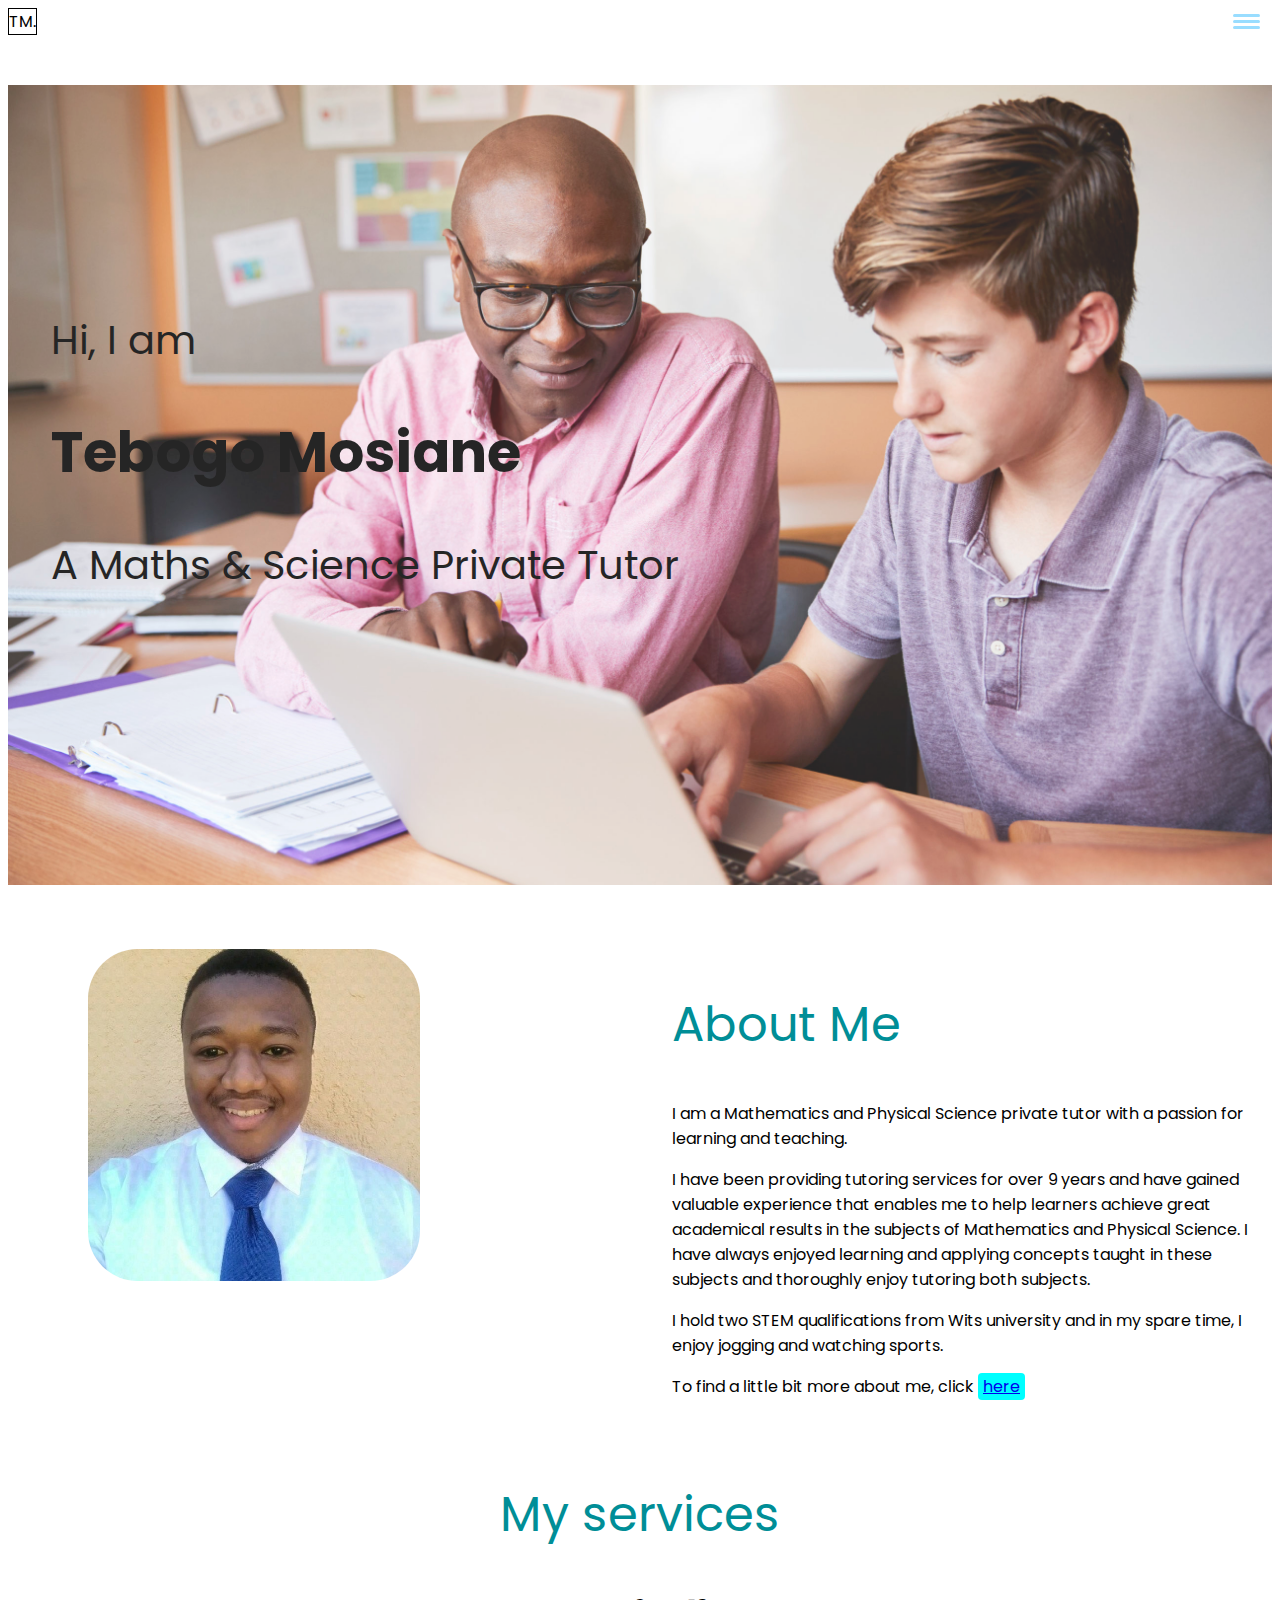
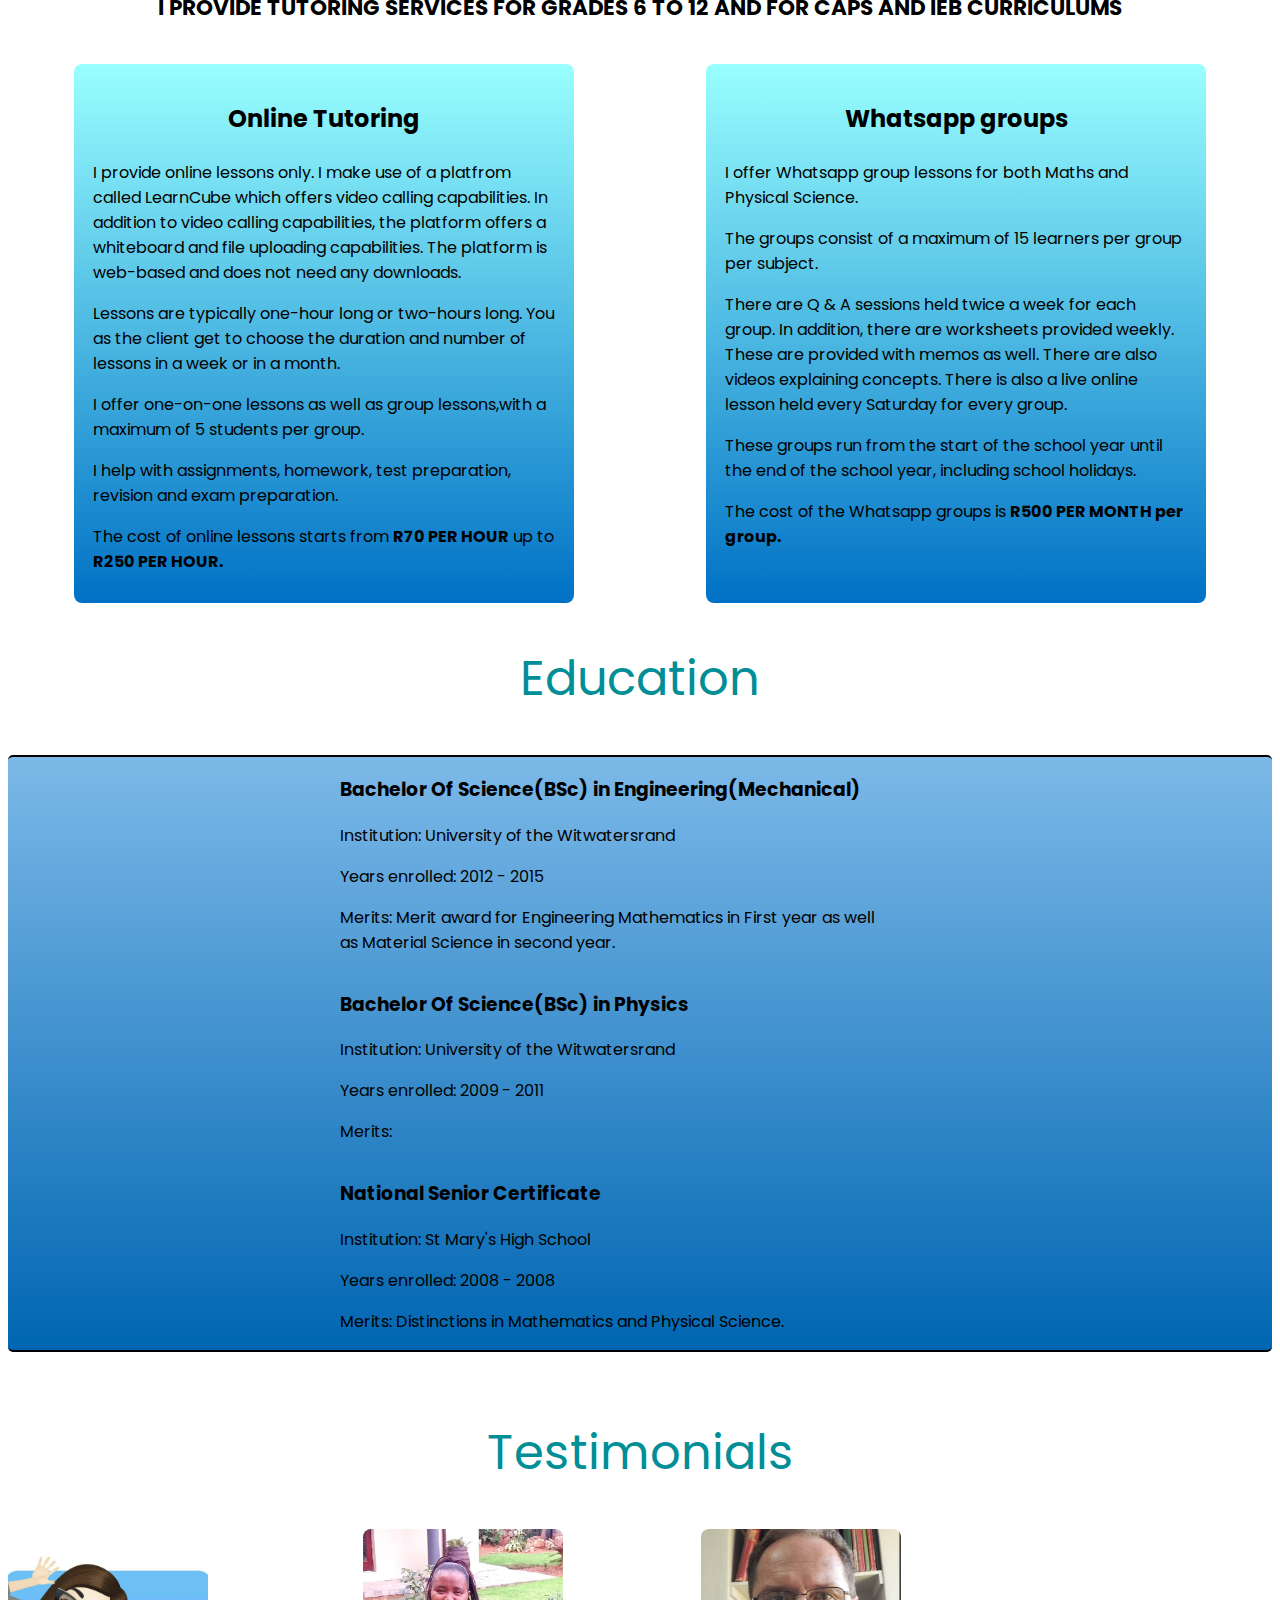
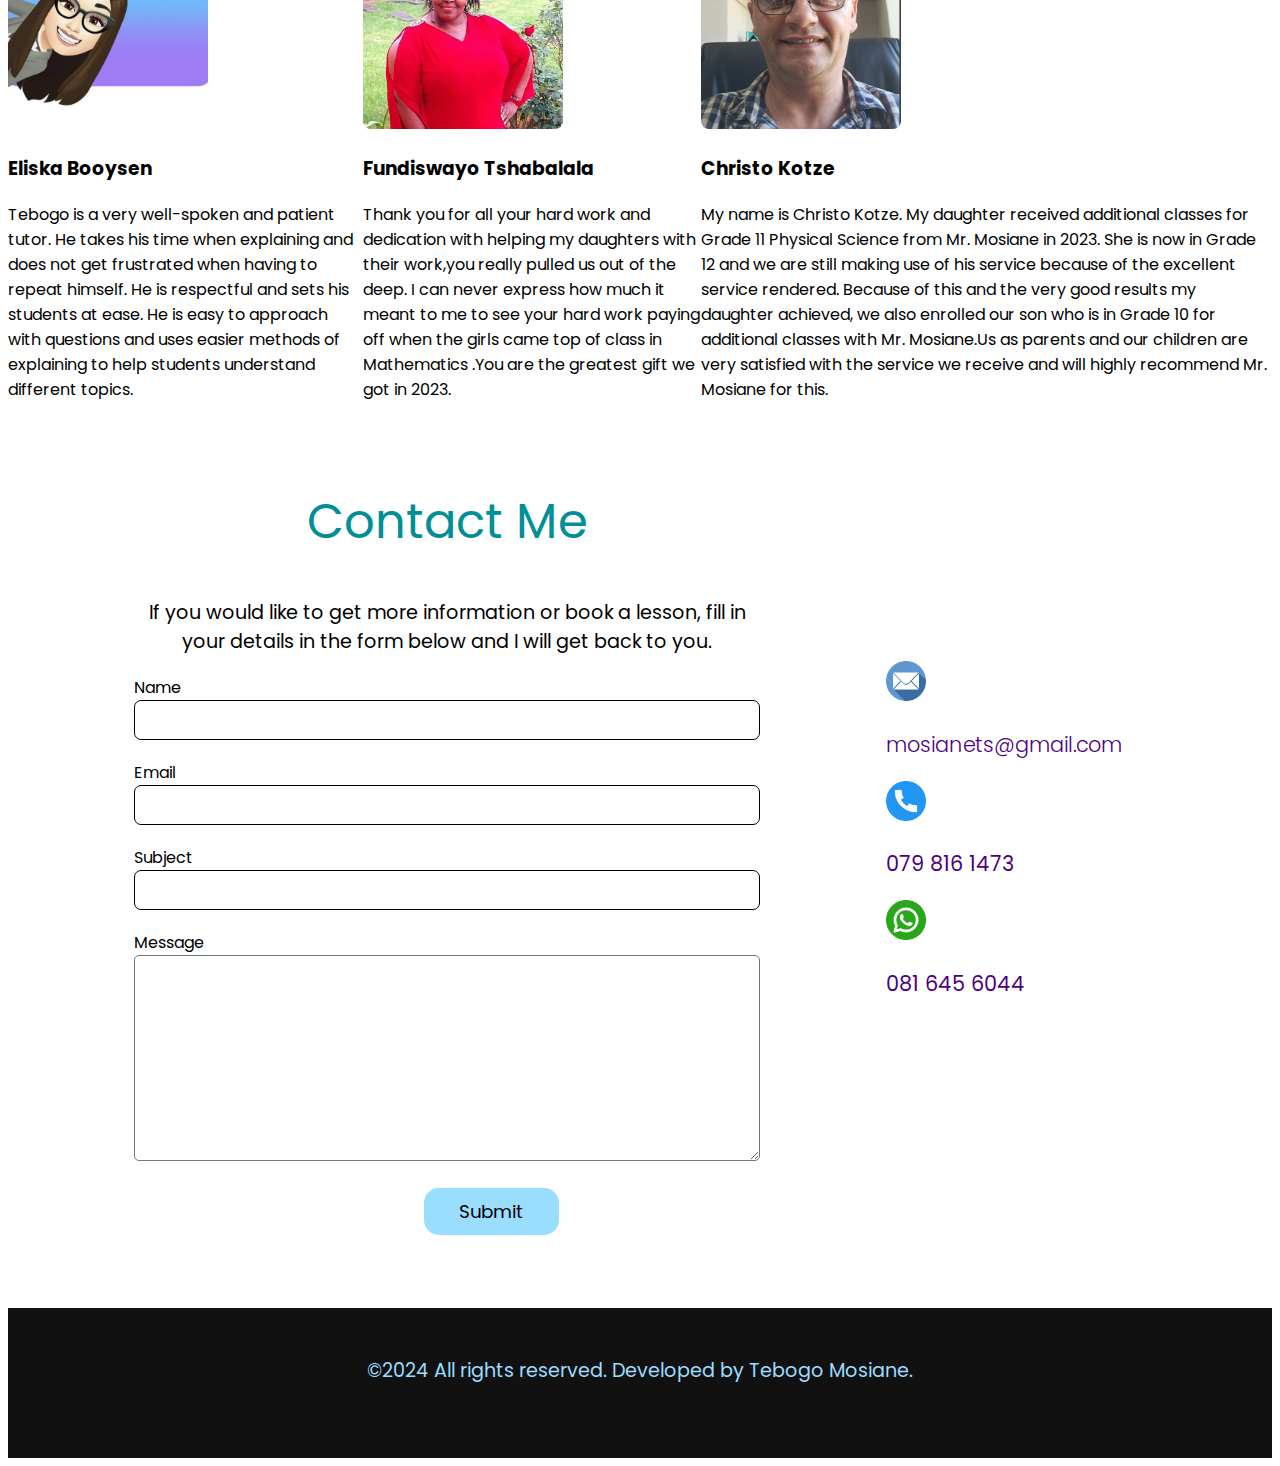
<file: index.html>
<!DOCTYPE html>
<html lang="en">
<head>
    <meta charset="UTF-8">
    <meta name="viewport" content="width=device-width, initial-scale=1.0">
    <title>Tebogo - Maths and Science Private Tutor</title>
    <link rel="stylesheet" href="style.css">
    <link rel="preconnect" href="https://fonts.googleapis.com">
    <link rel="preconnect" href="https://fonts.gstatic.com" crossorigin>
    <link href="https://fonts.googleapis.com/css2?family=Poppins:ital,wght@0,100;0,200;0,300;0,400;0,500;0,600;
    0,700;0,800;0,900;1,100;1,200;1,300;1,400;1,500;1,600;1,700;1,800;1,900&display=swap" rel="stylesheet">
</head>
<body>
     <!-- Header and Navigation -->
    
     <header>
        <div class="logo">
            TM.
        </div>
        <button class="nav-toggle" aria-label="toggle navigation">
            <span class="hamburger"></span>
        </button>
        <nav class="nav">
            <ul class="nav__list">
                <li class="nav__item"><a href="index.html" class="nav__link">Home</a></li>
                <li class="nav__item"><a href="#about-me" class="nav__link">About Me</a></li>
                <li class="nav__item"><a href="#my-services" class="nav__link">My Services</a></li>
                <li class="nav__item"><a href="#education" class="nav__link">Education</a></li>
                <li class="nav__item"><a href="#testimonials" class="nav__link">Testimonials</a></li>
                <li class="nav__item"><a href="#contact" class="nav__link">Contact</a></li>
            </ul>
        </nav>
    </header>
    <main>
        <!-- Intro Section -->
        <section class="intro-section">   
            <div class="intro-main-div">
                <p>Hi, I am</p>
                <h1>Tebogo Mosiane</h1>  
                <p>A Maths & Science Private Tutor</p>                  
            </div>                                 
        </section>   


        <!-- About Me Section -->
        <section class="about-me-section" id="about-me">            
            <div class="about-me-main-div">
                <div>
                    <img src="images/Tebza.jpg" alt="My picture">
                </div>
                <div style="max-width: 600px;">
                    <h2 id="mina">About Me</h2>
                    <p>I am a Mathematics and Physical Science private tutor with a passion for learning and teaching.</p>   
                    <p> I have been providing tutoring services for over 9 years and have gained valuable experience that enables 
                        me to help learners achieve great academical results in the subjects of Mathematics and Physical Science.
                        I have always enjoyed learning and applying concepts taught in these subjects and
                        thoroughly enjoy tutoring both subjects.
                     </p>              
                     <p>
                        I hold two STEM qualifications from Wits university and in my spare time, I enjoy jogging and watching sports.
                     </p>   
                     <p>
                        To find a little bit more about me, click <a href="about-me.html">here</a>
                     </p> 
                </div>
            </div>            
            
        </section><br>

        <!-- My Services Section -->
        <section class="my-services-section" id="my-services">
            <h2>My services</h2>
            <h3 style="text-align:center; margin-bottom:40px;font-size: 1.35rem">I PROVIDE TUTORING SERVICES FOR GRADES 6 TO 12 AND FOR CAPS AND IEB CURRICULUMS</h3>
            
            <div class="my-services-sub-section">
                <div class="my-services-service-section">
                    <h3 style="text-align: center; font-weight: 700; font-size: 1.5rem;">Online Tutoring</h3>
                    <p>
                        I provide online lessons only. I make use of a platfrom called LearnCube which offers video calling capabilities.
                        In addition to video calling capabilities, the platform offers a whiteboard and file uploading capabilities.
                        The platform is web-based and does not need any downloads.
                    </p>
                    <p>
                        Lessons are typically one-hour long or two-hours long. You as the client get to choose the duration and number of lessons in a week or in a month.
                    </p>
                    <p>
                        I offer one-on-one lessons as well as group lessons,with a maximum of 5 students per group.
                    </p>
                    <p>
                        I help with assignments, homework, test preparation, revision and exam preparation.
                    </p>
                    <p>
                        The cost of online lessons starts from <strong>R70 PER HOUR</strong> up to <strong>R250 PER HOUR.</strong>
                    </p>
                </div>
                <div class="my-services-service-section">
                    <h3 style="text-align: center;font-weight: 700; font-size: 1.5rem;">Whatsapp groups</h3>
                    <p>
                        I offer Whatsapp group lessons for both Maths and Physical Science.
                    </p>
                    <p>
                        The groups consist of a maximum of 15 learners per group per subject.
                    </p>
                    <p>
                        There are Q & A sessions held twice a week for each group. In addition, there are worksheets provided weekly.
                        These are provided with memos as well. 
                        There are also videos explaining concepts.
                        There is also a live online lesson held every Saturday for every group.                    
                    </p>
                    <p>
                        These groups run from the start of the school year until the end of the school year, including school holidays.
                    </p>
                    <p>
                        The cost of the Whatsapp groups is <strong>R500 PER MONTH per group.</strong>
                    </p>
    
                </div>    
            </div>
            
          

        </section>

        <!-- Education Section -->
        <section class="education-section" id="education">
            <h2>Education</h2>
            <div class="education-main-div">
                <div class="education-item">
                    <h3>Bachelor Of Science(BSc) in Engineering(Mechanical)</h3>
                    <p>Institution: University of the Witwatersrand</p>                    
                    <p>Years enrolled: 2012 - 2015</p>                
                    <p>Merits: Merit award for Engineering Mathematics in First year as well<br> as Material Science in second year.</p>
                </div>
                <div class="education-item">
                    <h3>Bachelor Of Science(BSc) in Physics</h3>
                    <p>Institution: University of the Witwatersrand</p>                    
                    <p>Years enrolled: 2009 - 2011</p>                    
                    <p>Merits:</p>
                </div>
    
                <div class="education-item">
                    <h3>National Senior Certificate</h3> 
                    <p>Institution: St Mary's High School</p>                   
                    <p>Years enrolled: 2008 - 2008</p>                
                    <p>Merits: Distinctions in Mathematics and Physical Science.</p>
                </div>
            </div>            

        </section><br>

        <!-- Testimonials Section -->
        <section class="testimonials-section" id="testimonials">
            <h2>Testimonials</h2>
            <div class="testimonials">
                <div class="testimonial-item">
                    <img src="images/Eliska.jpg" class="testimonial-item-img" alt="Picture of Eliska Booysen, a sastisfied client">
                    <h3>Eliska Booysen</h3>
                    <p>
                        Tebogo is a very well-spoken and patient tutor. He takes his time when explaining and does not get
                        frustrated when having to repeat himself. He is respectful and sets his students at ease.
                        He is easy to approach with questions and uses easier methods of explaining to help students 
                        understand different topics.
                    </p>
                </div>
                <div class="testimonial-item">
                    <img src="images/Fundi.jpg" class="testimonial-item-img" alt="Picture of Fundiswayo Tshabalala, a sastisfied client">
                    <h3>Fundiswayo Tshabalala</h3>
                    <p>
                       Thank you for all your hard work and dedication with helping my daughters with their work,you really
                       pulled us out of the deep. I can never express how much it meant to me to see your hard work paying off
                       when the girls came top of class in Mathematics .You are the greatest gift we got in 2023.
                    </p>
                </div>
                <div class="testimonial-item">
                    <img src="images/christo.png" class="testimonial-item-img" alt="Picture of Christo Kotze, a sastisfied client">
                    <h3>Christo Kotze</h3>
                    <p>
                        My name is Christo Kotze. My daughter received additional classes for Grade 11 Physical Science from Mr. Mosiane
                        in 2023. She is now in Grade 12 and we are still making use of his service because of the excellent service rendered.
                        Because of this and the very good results my daughter achieved, we also enrolled our son who is in Grade 10 for
                        additional classes with Mr. Mosiane.Us as parents and our children are very satisfied with the service we receive 
                        and will highly recommend Mr. Mosiane for this.
                    </p>
                </div>               
            </div>
         
        </section><br>

            <!-- Contact Section -->
            <section class="contact-section" id="contact">                          
                <div class="contact__section--main-div">           
                    <div class="contact-div">
                        <h2 style="text-align: center;">Contact Me</h2>
                        <p style="text-align: center; font-size:1.2rem;">If you would like
                             to get more information or book a lesson, fill in your details 
                             in the form below and I will get back to you.
                        </p>
                        <form id="form" action="https://api.web3forms.com/submit" method="POST">
                            <input type="hidden" name="access_key" value="a66dad43-8817-43e5-8cc5-50776bfc612b">
                            <div>
                                <label for="name">Name</label><br>
                                <input type="text" id="name" name="name" required autocomplete="off"><br>
                            </div>
                            <div>
                                <label for="email">Email</label><br>
                                <input type="email" id="email" name="email" required><br>
                            </div>
                            <div>
                                <label for="name">Subject</label><br>
                                <input type="text" id="name" name="subject" required><br>
                            </div>
                            <div>
                                <label for="message">Message</label><br>
                                <textarea id="message" name="message" rows="10" cols="40" required></textarea><br>
                            </div>            
                            <div class="h-captcha" data-captcha="true"></div>             
                            <button id="submit-button" type="submit">Submit</button>
                        </form>
                        <script src="https://web3forms.com/client/script.js" async defer></script>
                    </div>
                    <div class="contact-details">
                        <div>
                            <img src="images/email.png" width="40px" alt="Email icon">
                            <p class="email">mosianets@gmail.com</p>
                            <img src="images/telephone.png" width="40px" alt="telephone icon">
                            <p class="phone-number">079 816 1473</p>
                            <img src="images/whatsapp.png" width="40px" alt="whatsapp icon">
                            <p class="phone-number">081 645 6044</p>
                        </div>                        
                    </div>
                </div>
            </section> 
    </main>
    <!-- Footer -->
    <footer style="text-align: center;">
        &copy;2024 All rights reserved. Developed by Tebogo Mosiane. 
    </footer>
    <script src="index.js"></script>
</body>
</html>


<!-- https://mattfarley.ca/ -->
</file>
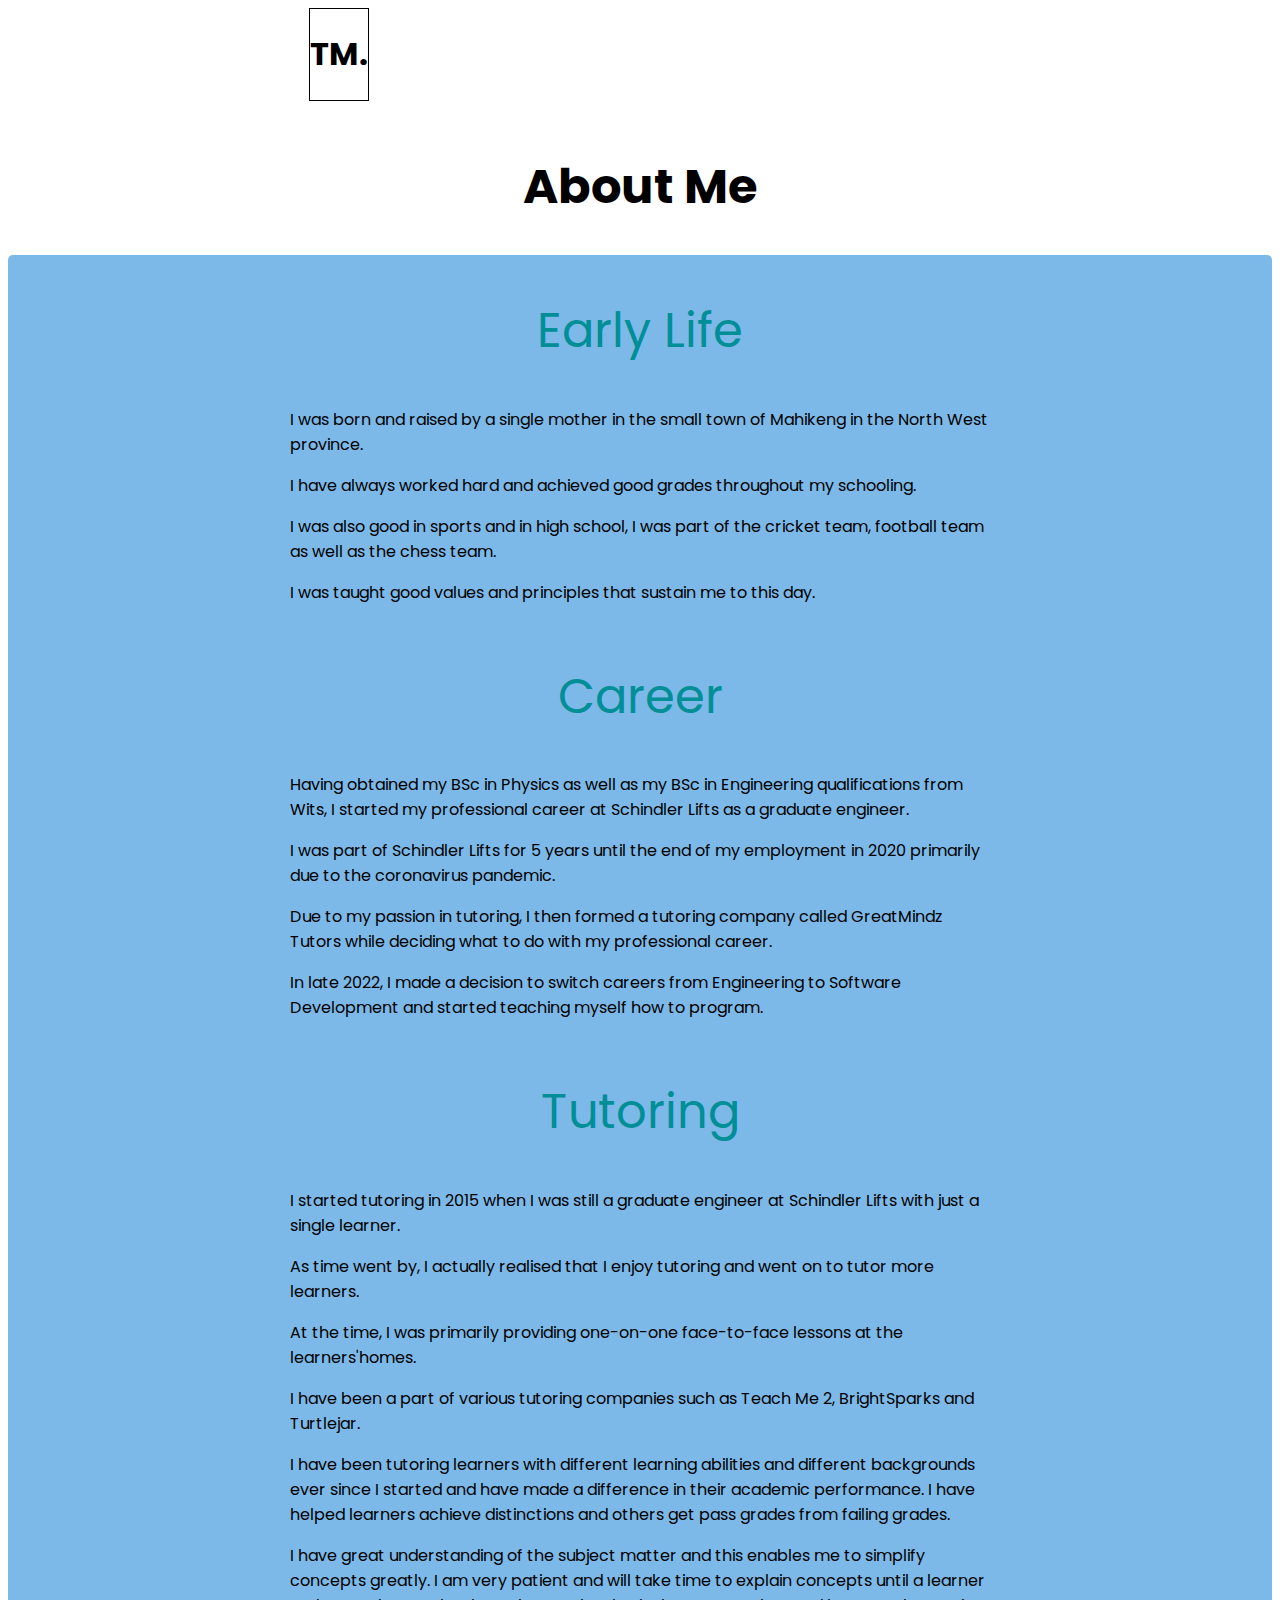
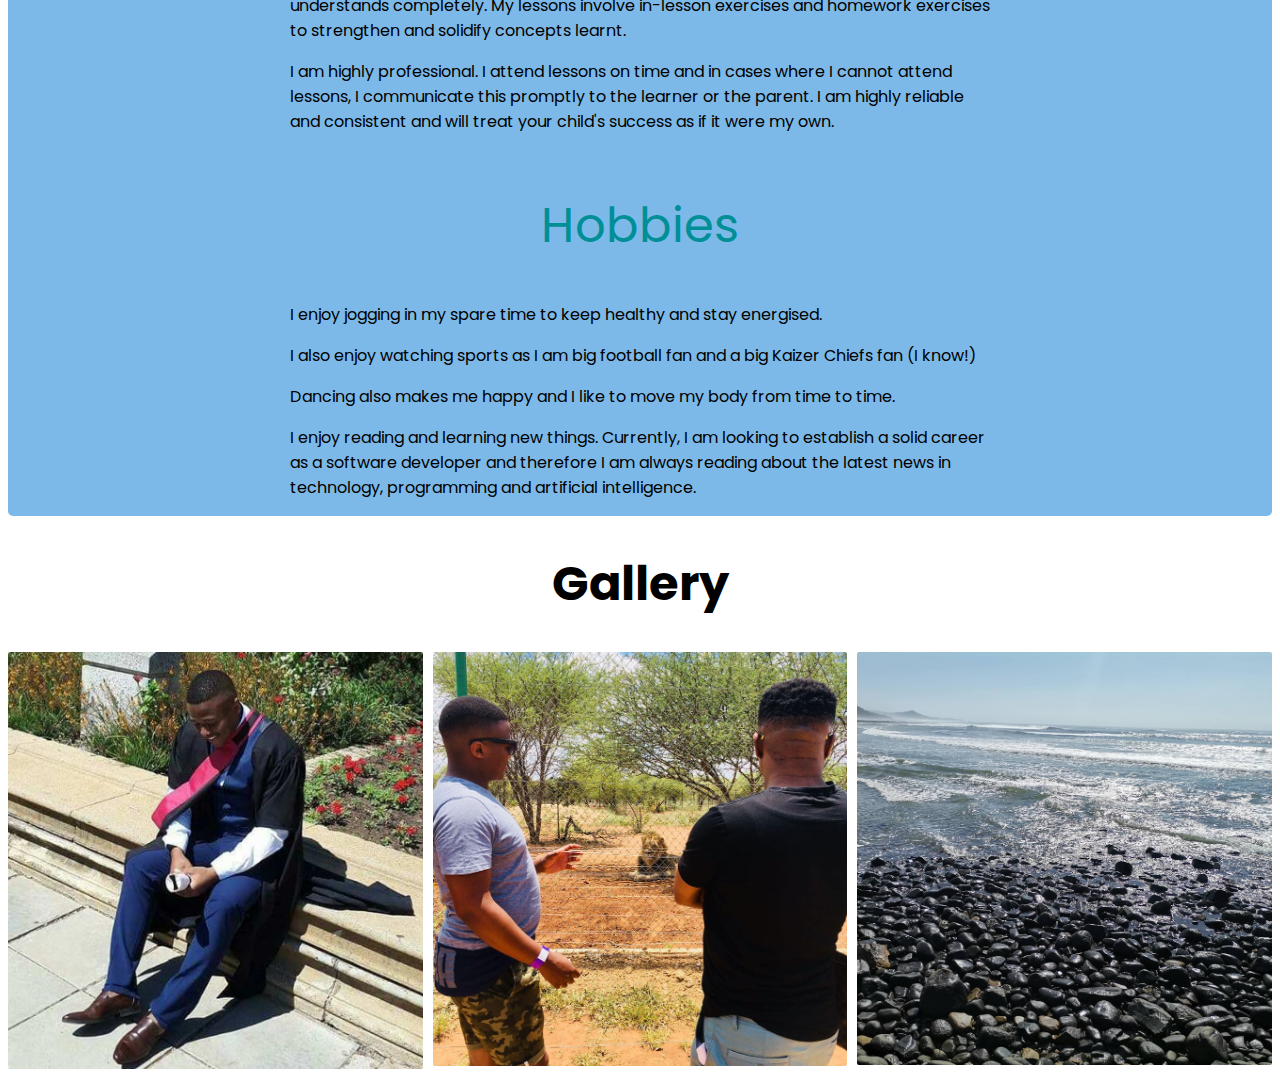
<file: about-me.html>
<!DOCTYPE html>
<html lang="en">
<head>
    <meta charset="UTF-8">
    <meta name="viewport" content="width=device-width, initial-scale=1.0">
    <title>About Me</title>
    <link rel="stylesheet" href="style.css">
    <link rel="preconnect" href="https://fonts.googleapis.com">
<link rel="preconnect" href="https://fonts.gstatic.com" crossorigin>
<link href="https://fonts.googleapis.com/css2?family=Poppins:ital,wght@0,100;0,200;0,300;0,400;0,500;0,600;
0,700;0,800;0,900;1,100;1,200;1,300;1,400;1,500;1,600;1,700;1,800;1,900&display=swap" rel="stylesheet">
</head>
<body>       
    <header>
        <div class="header">
            <div class = "logo">
                <h1>TM.</h1>
            </div>
            <nav>
                <ul class="nav">
                    <li>
                        <a href="index.html">Home</a>
                    </li>
                    <li>
                        <a href="about-me.html">About Me</a>
                    </li>
                    <li>
                        <a href="#education">Education</a>
                    </li>
                    <li>
                        <a href="#testimonials">Testimonials</a>
                    </li>
                    <li>
                        <a href="#contact">Contact</a>
                    </li>
                </ul>    
             </nav>
        </div>  
    </header>

    <h1 class="about-me-headings">About Me</h1>
    <section class="separate-about-me-section">        
        <div class="separate-about-me-section-sub-section intro">
            <div>
                <h2>Early Life</h2>
                <p>I was born and raised by a single mother in the small town of Mahikeng in the North West province.</p>
                <p>I have always worked hard and achieved good grades throughout my schooling.</p>
                <p>I was also good in sports and in high school, I was part of the cricket team, football team as well as the chess team.</p>
                <p>I was taught good values and principles that sustain me to this day.</p>
            </div>
        </div>
        <div class="separate-about-me-section-sub-section career">
            <div>
                <h2>Career</h2>
                <p>Having obtained my BSc in Physics as well as my BSc in Engineering qualifications from Wits, I started my professional career at Schindler Lifts as a graduate engineer.</p>
                <p>I was part of Schindler Lifts for 5 years until the end of my employment in 2020 primarily due to the coronavirus pandemic.</p>
                <p>Due to my passion in tutoring, I then formed a tutoring company called GreatMindz Tutors while deciding what to do with my professional career.</p>
                <p>In late 2022, I made a decision to switch careers from Engineering to Software Development and started teaching myself how to program.</p>
            </div>
        </div>
        <div class="separate-about-me-section-sub-section tutoring">
            <div>
                <h2>Tutoring</h2>
                <p>I started tutoring in 2015 when I was still a graduate engineer at Schindler Lifts with just a single learner.</p>                
                <p>As time went by, I actually realised that I enjoy tutoring and went on to tutor more learners.</p>
                <p>At the time, I was primarily providing one-on-one face-to-face lessons at the learners'homes. </p>
                <p>I have been a part of various tutoring companies such as Teach Me 2, BrightSparks and Turtlejar.</p>
               
                <p>I have been tutoring learners with different learning abilities and different backgrounds ever since I started 
                    and have made a difference in their academic performance. I have helped learners achieve distinctions and others
                     get pass grades from failing grades.
                </p>
                <p>I have great understanding of the subject matter and this enables me to simplify concepts greatly. 
                    I am very patient and will take time to explain concepts until a learner understands completely.
                    My lessons involve in-lesson exercises and homework exercises to strengthen and solidify concepts learnt.
                </p>
                <p>
                    I am highly professional. I attend lessons on time and in cases where I cannot attend lessons, I communicate this
                    promptly to the learner or the parent. I am highly reliable and consistent and will treat your child's success
                    as if it were my own.
                </p>
               
            </div>
        </div>
        <div class="separate-about-me-section-sub-section hobbies">
            <div>
                <h2>Hobbies</h2>
                <p>I enjoy jogging in my spare time to keep healthy and stay energised.</p>
                <p>I also enjoy watching sports as I am big football fan and a big Kaizer Chiefs fan (I know!)</p>
                <p>Dancing also makes me happy and I like to move my body from time to time.</p>
                <p>I enjoy reading and learning new things. Currently, I am looking to establish a solid career
                    as a software developer and therefore I am always reading about the latest news in technology, 
                    programming and artificial intelligence.
                </p>
            </div>
        </div>
    </section>

    <section class="separate-about-me-gallery-section">
        <h1 class="about-me-headings">Gallery</h1>
        <div class="gallery-main-div">
            <div class="gallery-item">
                <img src="images/graduation.png" alt="">
            </div>
            <div class="gallery-item">
                <img src="images/lion.png" alt="">
            </div>
            <div class="gallery-item">
                <img src="images/beach.png" alt="">
            </div>
        </div>
       


    </section>

</body>
</html>
</file>
<file: style.css>
/* General styling*/

* {   
    font-family:'Poppins', sans-serif;
    box-sizing: border-box;
}

h2 {
    color:#008E97;
    font-size: 3rem;
    font-weight:400;
    text-align: center;
    
    border-radius: 5px;
}


:root {
    --ff-primary: 'Roboto', sans-serif;
    --ff-secondary: 'Poppins', sans-serif;
    
    --fw-reg: 300;
    --fw-bold: 900;

    --main-color: #1da1f2;
    --education-color: #7CB9E8;
    --clr-light: #fff;
    --clr-dark: #303030;
    --clr-accent: #99DDFF;
    --clr-comp: #3FD2C7;
    
    --fs-h1: 3rem;
    --fs-h2: 2.20rem;
    --fs-h3: 1.20rem;
    --fs-body: 1rem;
    
    --bs: 0.25em 0.25em 0.75em rgba(0,0,0,.25),
          0.125em 0.125em 0.25em rgba(0,0,0,.15);
}

/* header styling */

header {      
    margin-bottom: 50px;
}

.header {
    display:flex;
    justify-content: space-around;
}

.logo {
    border:1px solid black;
    width:fit-content;
    height:fit-content;
}

/* nav styling */

.nav {
    position: fixed;
    background: var(--clr-dark);
    color: var(--clr-light);
    top: 0;
    bottom: 0;
    left: 0;
    right: 0;
    z-index: 100;
    
    transform: translateX(100%);
    transition: transform 250ms cubic-bezier(.5, 0, .5, 1);
}

.nav__list {
    list-style: none;
    display: flex;
    height: 100%;
    flex-direction: column;
    justify-content: space-evenly;
    align-items: center;
    margin: 0;
    padding: 0;
}

.nav__link {
    color: inherit;
    font-weight: var(--fw-bold);
    font-size: var(--fs-h2);
    text-decoration: none;
}

.nav__link:hover {
    color: var(--clr-accent);
}

.nav-toggle {
    padding: .5em;
    background: transparent;
    border: 0;
    cursor: pointer;
    position: absolute;
    right: 1em;
    top: 1em;
    z-index: 1000;
}

.nav-open .nav {
    transform: translateX(0);
}

.nav-open .nav-toggle {
    position: fixed;
}

.nav-open .hamburger {
    transform: rotate(.625turn);
}

.nav-open .hamburger::before {
    transform: rotate(90deg) translateX(-6px);
}

.nav-open .hamburger::after {
    opacity: 0;
}

.hamburger {
    display: block;
    position: relative;
}

.hamburger,
.hamburger::before,
.hamburger::after {
    background: var(--clr-accent);
    width: 2em;
    height: 3px;
    border-radius: 1em;
    transition: transform 250ms ease-in-out;
}

.hamburger::before,
.hamburger::after {
    content: '';
    position: absolute;
    left: 0;
    right: 0;
}

.hamburger::before { top: 6px; }
.hamburger::after { bottom: 6px; }


/* Intro styling */

.intro-section {
    background: url("images/bg-image.jpg");     
    background-position: center;   
    background-size: cover;
    color: black;
    opacity: 0.85;    
    height: 50rem;     
}

.intro-section p {
    font-size: 2.5rem;
}

.intro-section h1 {
    font-size: 3.5rem;
}

.intro-main-div {
    position:absolute;
    left:4%;
    top: 30%;
}

@media screen and (max-width: 768px) {
    .intro-section {
        background: url("images/bg-image.jpg");   
        background-size:contain;       
        background-repeat: no-repeat;
        margin:0;
        max-width: 350px;
        max-height:240px;
    }

    #mina {
        padding-left: 30px;
    }

    .intro-section p {
        font-size: 1.1rem;
    }

    .intro-section h1 {
        font-size: 1.3rem;
    }

    .intro-main-div {
        position:absolute;
        left:4%;
        top: 15%;
    }
    
}


/* About me styling */

.about-me-section {
    margin-top: 4rem;    
}

.about-me-section img {
    width:50%;
    height:auto;
    border-radius:15%; 
    padding:0;
    margin-left: 80px;
}

.about-me-section a {
    background-color: aqua;   
    border-radius: 4px;
    padding: 2px 5px;    
}

.about-me-main-div {
    display: flex;
    justify-content:space-around;
}

#mina {
    text-align: start;
}

.separate-about-me-section {
    background-color: var(--education-color);
    display: flex; 
    flex-direction: column;
    align-items: center;
    border-radius:5px;
    
}

.separate-about-me-section-sub-section {    
    width: 700px;
}

@media (max-width:600px) {

    .about-me-section {
        margin-top: 1rem;
        max-width: 350px;
    }

    .about-me-main-div {
        display: flex;
        flex-direction: column;
        justify-content:space-around;
    }

    .separate-about-me-section-sub-section  {         
        max-width: 300px;
    } 

    .about-me-section img {
        width:200px;
        height:auto;
        border-radius:12%; 
        padding:0;
        margin-left:40px;
    }
}

.about-me-headings {
    text-align: center;
    font-size:3rem;
}


.gallery-main-div {
    display: flex;
    justify-content: space-around;      
    gap:10px;
}

.gallery-item {
    width: 300px;
    height: 300px;    
    flex-grow: 1;
    flex-shrink: 1;    
}

.gallery-item img {
    width: 100%;
    height: auto;
    border-radius: 2px;
}

@media (max-width:600px) {
    .gallery-main-div {
        display: flex;
        flex-direction: column;
        justify-content: space-around;
        align-items: center; 
        max-width: 600px;
    } 
}

/* My services styling */

.my-services-sub-section{
    display: flex;
    justify-content: space-around;
}

.my-services-service-section {
    background: linear-gradient(#99FFFF, #0071c5);
    padding: 0.8rem 1.2rem;
    border-radius: 8px;
    max-width: 500px;
}

@media (max-width:600px) {

    .my-services-section {
        max-width: 350px;
    }

    
    .my-services-sub-section {
        display: flex;
        flex-direction: column;
        justify-content:space-around;
    }
    
}


/* Education styling */

.education-main-div {
    background: linear-gradient(var(--education-color), #0066b2) ;
    display: flex; 
    flex-direction: column;
    align-items: center;
    border-radius:5px;
    border-top: solid 2px black;
    border-bottom: solid 2px black;
}

.education-item {    
    width: 600px;
}

@media (max-width:600px) {

    .education-section {
        max-width: 310px;
    }
    .education-item {
        max-width:300px;        
    } 
    body {
        overflow-x: hidden;
    }
}


/* Testimonials styling */

.testimonials {
    display: flex;
    justify-content: space-around;
    align-items: flex-start; 
}

.testimonial-item {
    min-width: 300px;
    
}

.testimonial-item img {
    border-radius: 8px;
    width: 200px;
    height:200px;
    object-fit: cover; 
}

@media (max-width:600px) {

    .testimonial-section {
        max-width: 350px;
    }

    .testimonials {
        display: flex;
        flex-direction: column;
        justify-content: space-around;
        align-items: center; 
    } 
}


/* form styling */

.contact__section--main-div {
    display: flex;
    justify-content: center;
}

.contact-div {    
    width:50%;
    padding: 3px;
    border-radius: 10px;    
    margin:auto;
}

.contact-details {
    align-self:center; 
    margin-right: 150px;
}

.email{
    font-weight:300;
    font-size:1.3rem; 
    color:#4b0082;   
}

.phone-number{
    font-size:1.3rem; 
    color:#4b0082; 
}


@media screen and (max-width: 600px) {  

    .contact-section {
        max-width: 350px;
    }

    .contact__section--main-div {
        display: flex;
        flex-direction: column;
    }    
    .contact-div {    
        width:100%;
        padding: 30px;
        border-radius: 10px;
        margin:auto;
    }     
    .contact-details {
        margin:0;
    }   

    .phone-number{
        margin-left:50px;
    }
    #submit-button {
        position:relative;
        left:-100%;
    }

    .email, .phone-number {
        font-size:1.2rem; 
        
    }
}

input {
    margin-bottom:20px;
    border-radius:7px;
    width:100%;
    height:40px;
    border:1px solid black;
}

input:hover {
    border: 1px solid var(--clr-accent) ;
}

input:focus {
    border: 1px solid var(--clr-accent) ;
}

textarea {
    margin-bottom:20px;
    border-radius:1px;
    border-radius:5px;
    width:100%;    
}
textarea:hover {
    border:1px solid var(--clr-accent) 
}

#submit-button {
    padding: 10px 35px; 
    cursor: pointer;       
    max-width: 150px; 
    background-color: var(--clr-accent) ;
    border-radius: 15px;
    margin-left: 290px;
    font-size:1.15em;
    color:black;
    border: none;
}

#submit-button:hover {
    background-color: #0066b2;
}

#submit-button:active {
    transform: translateY(3px);
}

.social-list {
    list-style: none;
    display: flex;
    justify-content: center;
    margin: 2em 0 0;
    padding: 0;
}

.social-list__item {
    margin: 0 .5em;
}

.social-list__link {
    padding: .5em;
}


/* footer */

footer {
    margin-top:70px;
    height:150px;
    background: #111;
    color: var(--clr-accent);
    text-align: center;
    padding: 2.5em 0;
    font-size: var(--fs-h3);
}
</file>
